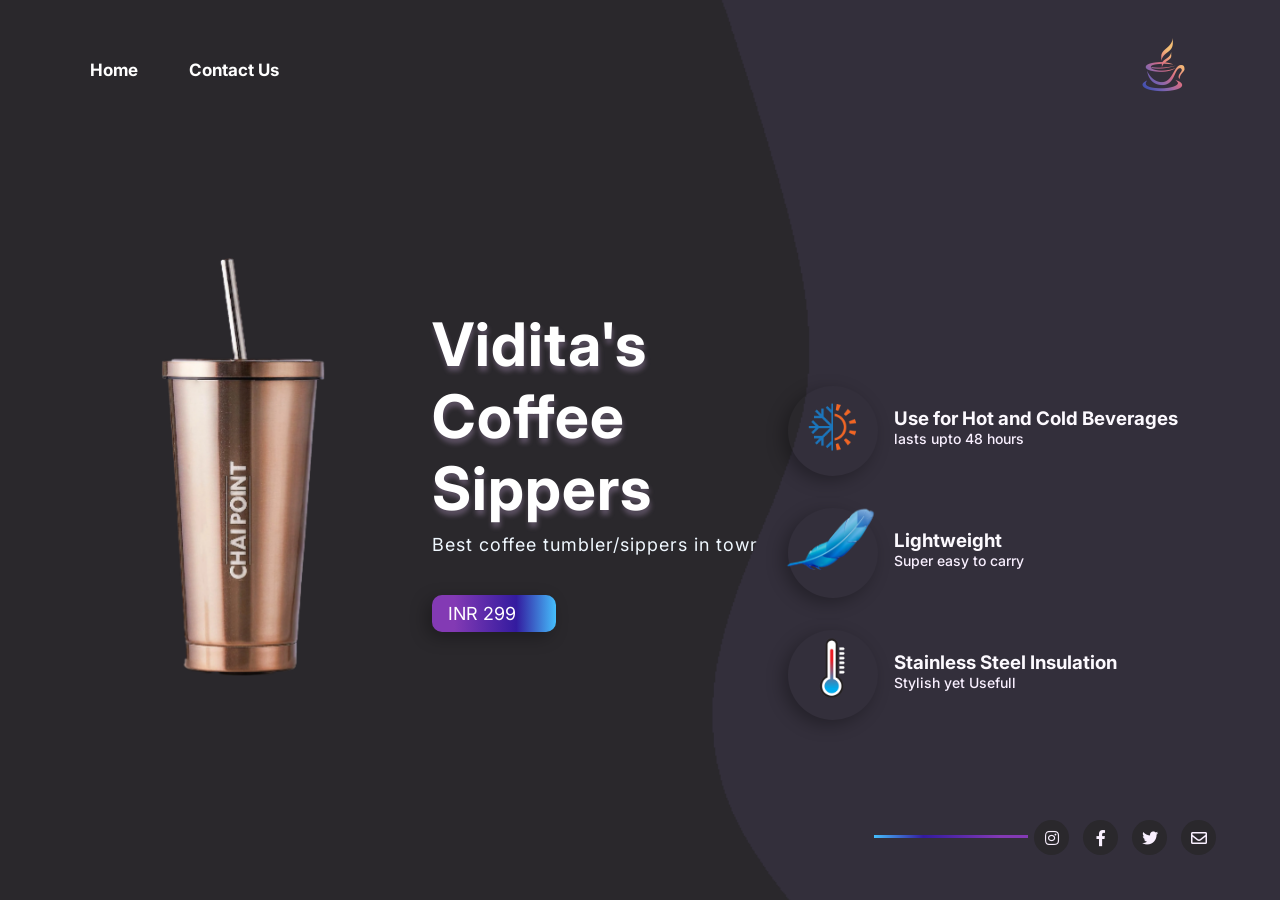
<file: index.html>
<!DOCTYPE html>
<html lang="en">

<head>
    <meta charset="UTF-8">
    <meta http-equiv="X-UA-Compatible" content="IE=edge">
    <meta name="viewport" content="width=device-width, initial-scale=1.0">
    <title>Product Landing Page</title>
    <link rel="stylesheet" href="https://unpkg.com/swiper@8/swiper-bundle.min.css" />
    <link rel="stylesheet" href="https://use.fontawesome.com/releases/v5.15.4/css/all.css" 
integrity="sha384-DyZ88mC6Up2uqS4h/KRgHuoeGwBcD4Ng9SiP4dIRy0EXTlnuz47vAwmeGwVChigm" crossorigin="anonymous">
    <link rel="stylesheet" href="style.css" />
</head>


<body>
    <div class="container">
        <div class="wave">
            <img src="bg.png" style="height: 999px;">
        </div>

        <nav>
            <ul>
                <li><a href="landing page.html">Home</a></li>
                <li><a href="contact.html">Contact Us</a></li>
            </ul>
            <img src="logo.png" style="width:100px;height:100px;">
        </nav>

        <div class="main-content">
        
            <div class="image-coffee">
                <div class="swiper mySwiper">
                    <div class="swiper-wrapper">
                        <div class="swiper-slide"><img src="Product images/img1.png"></div>
                        <div class="swiper-slide"><img src="Product images/img2.png"></div>
                        <div class="swiper-slide"><img src="Product images/img3.png"></div>
                        <div class="swiper-slide"><img src="Product images/img4.png"></div>
                    </div>
                </div>
            </div>

            <div class="main-text">
                <h1>Vidita's Coffee Sippers</h1>
                <p style="color: aliceblue;font-size: large;">Best coffee tumbler/sippers in town.</p>
                <button>INR 299</button>
            </div>

        </div>
    

        <div class="right">
            <div class="box">
                <div class="image">
                    <img src="icons/hac.png" alt="">
                </div>

                <div class="inner-box">
                    <h3 style="color: rgb(252, 249, 254);">Use for Hot and Cold Beverages</h3>
                    <p>lasts upto 48 hours</p>
                </div>
            </div>

           <div class="box">
                <div class="image">
                    <img src="icons/light.png" alt="">
               </div>

                <div class="inner-box">
                    <h3 style="color: rgb(252, 249, 254);">Lightweight</h3>
                    <p>Super easy to carry</p>
                </div>
            </div>

            <div class="box">
                <div class="image">
                    <img src="icons/thermo.png" alt="">
                </div>

                <div class="inner-box">
                    <h3 style="color: rgb(252, 249, 254);">Stainless Steel Insulation</h3>
                    <p>Stylish yet Usefull</p>
                </div>
            </div>
        </div>
    
        <div class="social-links">
            <i class="fab fa-instagram"></i>
            <i class="fab fa-facebook-f"></i>
            <i class="fab fa-twitter"></i>
            <i class="far fa-envelope"></i>
        </div>
    </div>
    
    <script src="https://unpkg.com/swiper@8/swiper-bundle.min.js"></script>
    <!-- Initialize Swiper -->
    <script>
        var swiper = new Swiper(".mySwiper", {
            autoplay: {
                delay: 1000,
            },
            slidesPerView: 1,
            spaceBetween: 30,
            loop: true,
        });
    </script>
</body>

</html>
</file>
<file: style.css>
@import url('https://fonts.googleapis.com/css2?family=Inter:wght@100;200;300;400;500;600;700;800;900&display=swap');
*{
    padding: 0;
    margin: 0;
    font-family: 'Inter', sans-serif;
}



.container{
    height: 100vh;
    width: 100%;
    background: linear-gradient(to right, #2a282c 70%, #332f3b 30%);
    position: relative;
    overflow: hidden;
}
.wave{
    position: absolute;
    top: 0;
    right: 30%;
}
nav {
    width: 90%;
    margin: auto;
    padding-top: 20px;
    display: flex;
    justify-content: space-between;
    align-items: center;
}
nav ul {
    display: flex;
    list-style-type: none;  
}
nav ul li{
    margin:0 5px;
}
nav ul a{
    text-decoration: none;
    padding: 0.3rem 1.3rem;
    font-size: 17px;
    font-weight: bold;
    color: #ffffff;
    position: relative;
    z-index: 1;
}
nav ul a::after{
    content: "";
    width: 0%;
    height: 100%;
    position: absolute;
    top:0;
    left:0px;
    border-radius: 20px;
    background-color: #4d465a;
    z-index: -1;
    transition: 0.5s;
}
nav ul a:hover:after{
    width: 100%;
}
.main-content {
    width: 60%;
    padding-top: 100px;
    margin-left: 3rem;
    display: flex;
    align-items: center;
    justify-content: space-around;
}
.image-coffee ,.main-text{
    flex-basis: 50%;
    
}
.image-coffee img{
    width: 500px;
    height: 500px;
}
.main-content h1 {
    font-size: 60px;
    letter-spacing: 1px;
    color: #ffffff;
    text-shadow: 1px 5px 5px rgba(209, 174, 224, 0.3);
}
.main-content p{
    margin-top: 10px;
    font-size: 15px;
    letter-spacing: 1px;
}
.main-content button{
    margin-top: 2.5rem;
    outline: none;
    border: none;
    font-size: 18px;
    font-weight: 100px;
    text-align: center;
    justify-content: center;
    align-items: center;
    padding: 0.5rem 2.5rem 0.5rem 1rem;
    border-radius: 10px 10px 10px 10px;
    background: linear-gradient(to right, #833ab4 18%,#331b9f 68%,#45befc 100%);
    color:white;
    cursor: pointer;
    box-shadow: -5px 5px 17px rgba(0,0,0,0.3);
}
.swiper{
    width: 20rem;
}
.swiper-slide{
    display: flex;
    align-items: center;
    justify-content: center;
    height: 90%;
    width: 70%;
}
.right{
    position: absolute;
    right: 8%;
    bottom: 20%;
}
.box{
    display: flex;
    align-items: center;
}
.right .box .image img{
    width: 110%;
}
.image{
    margin-top: 2rem;
    width: 90px;
    height: 90px;
    border-radius: 50%;
    box-shadow: -5px 5px 17px rgba(0,0,0,0.3);
    display: flex;
    align-items: center;
    justify-content: center;
    transition: 0.5s;
}
.image:hover{
    background-color: rgba(31, 30, 30, 0.832);
}
.box .inner-box{
    margin: 1.5rem 0 0 1rem;
}
.box .inner-box p{
    font-size: 14px;
    font-weight: 500;
    color:#f9f0ff
}
.social-links{
    position: absolute;
    right: 5%;
    bottom: 5%;
    color:#f9f0ff;
}
.social-links::before{
    content: "";
    width: 80%;
    height: 3px;
    position: absolute;
    top:42%;
    left: -150px;
    background: linear-gradient(to left, #833ab4 18%,#331b9f 68%,#45befc 100%);
}
.social-links i{
    margin-left: 10px;
    width: 35px;
    height: 35px;
    border-radius: 50%;
    background-color: #2a282c;
    display: inline-flex;
    align-items: center;
    justify-content: center;
    transition: 0.5s;
}
.social-links i:hover{
    transform: translateY(-5px);
}
</file>
